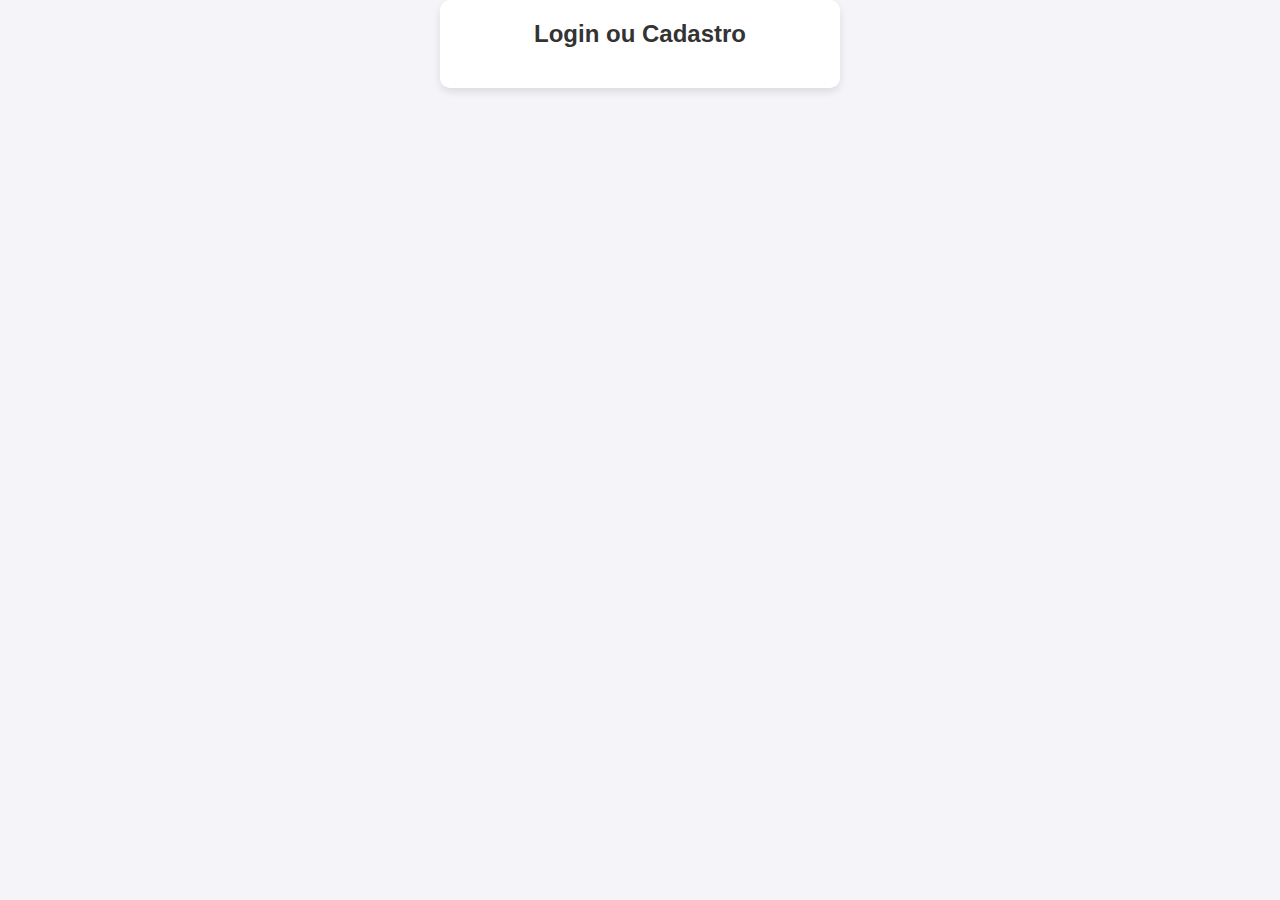
<file: Index.html>
<!DOCTYPE html>
<html lang="pt-BR">
<head>
    <meta charset="UTF-8">
    <meta name="viewport" content="width=device-width, initial-scale=1.0">
    <title>Login ou Cadastro</title>
    <link rel="stylesheet" href="styles.css"> <!-- Referência ao arquivo CSS -->
</head>
<body>
    <div class="container">
        <div class="form-container">
            <h2>Login ou Cadastro</h2>

            <!-- Formulário de login -->
            <form id="login-form">
                <div class="input-group">
                    <label for="email">Email</label>
                    <input type="email" id="email" name="email" placeholder="Digite seu email" required>
                </div>
                <div class="input-group">
                    <label for="password">Senha</label>
                    <input type="password" id="password" name="password" placeholder="Digite sua senha" required>
                </div>
                <button type="submit" class="btn">Entrar</button>
                <p class="toggle-form">Ainda não tem uma conta? <a href="#" id="show-register">Cadastre-se</a></p>
            </form>

            <!-- Formulário de cadastro -->
            <form id="register-form" style="display: none;">
                <div class="input-group">
                    <label for="name">Nome</label>
                    <input type="text" id="name" name="name" placeholder="Digite seu nome" required>
                </div>
                <div class="input-group">
                    <label for="email-register">Email</label>
                    <input type="email" id="email-register" name="email-register" placeholder="Digite seu email" required>
                </div>
                <div class="input-group">
                    <label for="password-register">Senha</label>
                    <input type="password" id="password-register" name="password-register" placeholder="Digite sua senha" required>
                </div>
                <button type="submit" class="btn">Cadastrar</button>
                <p class="toggle-form">Já tem uma conta? <a href="#" id="show-login">Faça login</a></p>
            </form>
        </div>
    </div>

    <script src="script.js"></script> <!-- Referência ao arquivo JS -->
</body>
</html>
</file>
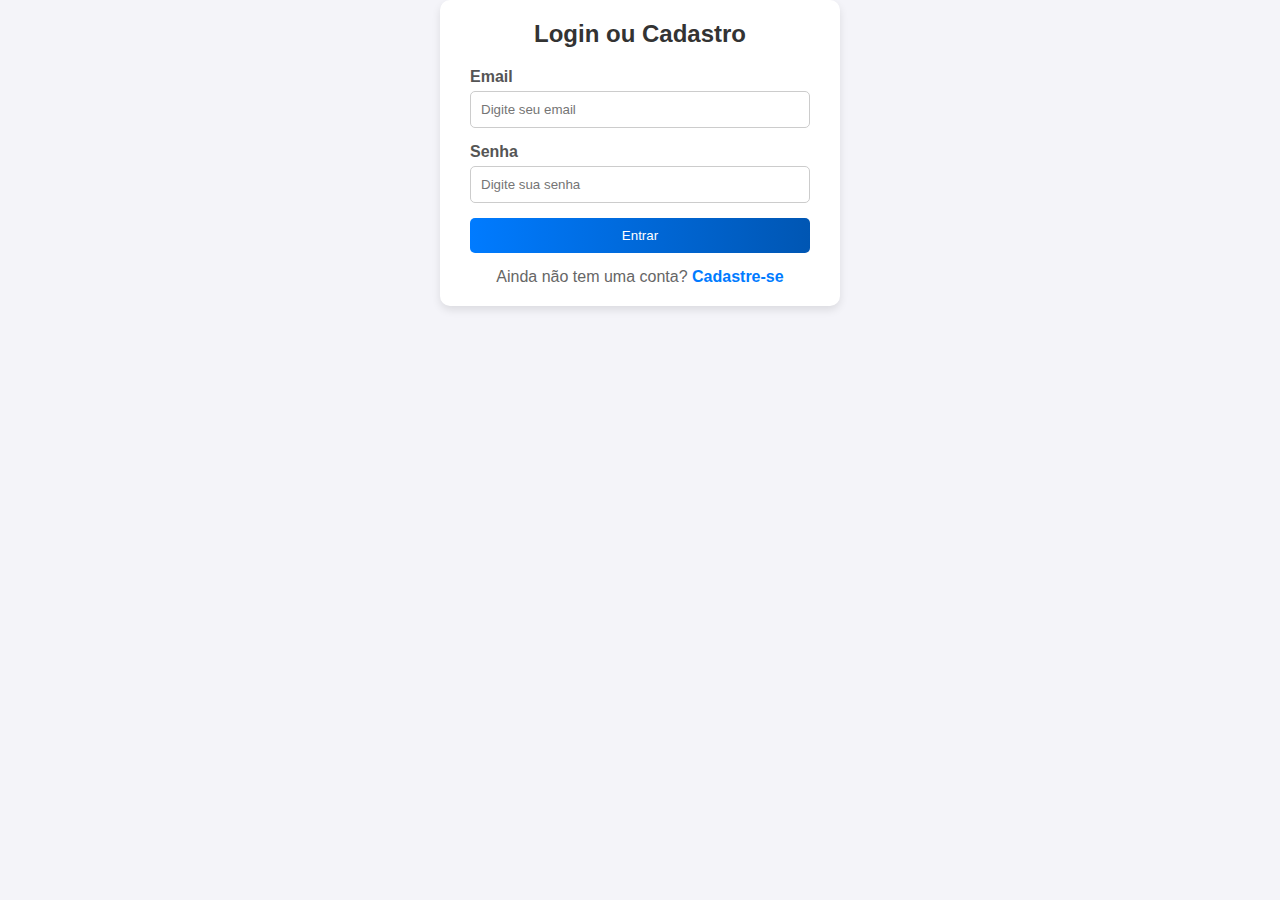
<file: index.html>
<!DOCTYPE html>
<html lang="pt-BR">
<head>
    <meta charset="UTF-8">
    <meta name="viewport" content="width=device-width, initial-scale=1.0">
    <title>Página de Menu</title>
    <link rel="stylesheet" href="styles.css"> <!-- Referência ao arquivo CSS -->
</head>
<body>
    <!-- Cabeçalho -->
    <header>
        <h1>Bem-vindo ao Menu Principal</h1>
        <p>Selecione uma opção abaixo para continuar:</p>
    </header>

    <!-- Menu de navegação -->
    <nav>
        <ul>
            <li><a href="#home">Início</a></li>
            <li><a href="#about">Sobre</a></li>
            <li><a href="#contact">Contato</a></li>
            <li><a href="#profile">Perfil</a></li>
            <li><a href="#" onclick="logout()">Sair</a></li>
        </ul>
    </nav>

    <!-- Seções -->
    <section id="home">
        <h2>Início</h2>
        <p>Aqui é o início da sua navegação. Você pode ver informações importantes ou resumos aqui.</p>
    </section>

    <section id="about">
        <h2>Sobre</h2>
        <p>Conte-nos um pouco sobre você ou sobre a empresa/serviço que você oferece.</p>
    </section>

    <section id="contact">
        <h2>Contato</h2>
        <p>Entre em contato conosco através do e-mail ou telefone abaixo:</p>
        <address>
            <p>Email: <a href="mailto:seuemail@dominio.com">seuemail@dominio.com</a></p>
            <p>Telefone: (11) 12345-6789</p>
        </address>
    </section>

    <section id="profile">
        <h2>Perfil</h2>
        <p>Aqui você pode ver ou editar o seu perfil.</p>
    </section>

    <section id="settings">
        <h2>Configurações</h2>
        <p>Gerencie suas preferências e configurações do sistema.</p>
    </section>

    <!-- Rodapé -->
    <footer>
        <p>&copy; 2024 Minha Página Simples - Todos os direitos reservados.</p>
    </footer>

    <script>
        // Verifica se o usuário está logado
        window.onload = function() {
            if (!localStorage.getItem('loggedIn')) {
                // Se não estiver logado, redireciona para a página de login
                window.location.href = "login.html";
            }
        };

        // Função logout
        function logout() {
            // Remove a chave loggedIn do localStorage
            localStorage.removeItem('loggedIn');
            
            // Alerta ao usuário
            alert('Você foi deslogado com sucesso!');
            
            // Redireciona para a tela de login
            window.location.href = "login.html";
        }
    </script>
</body>
</html>
</file>
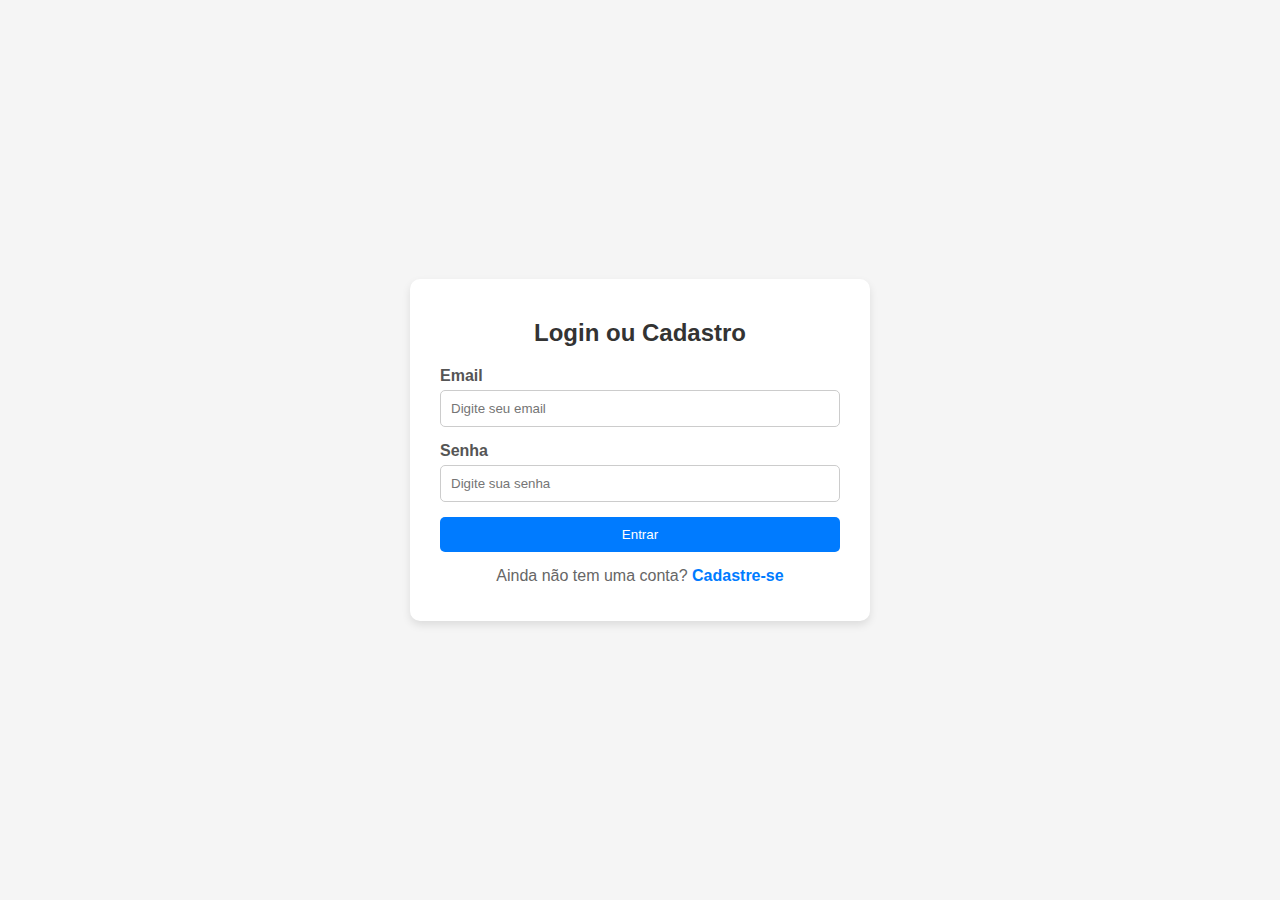
<file: TelaLogin.html>
<!DOCTYPE html>
<html lang="pt-BR">
<head>
    <meta charset="UTF-8">
    <meta name="viewport" content="width=device-width, initial-scale=1.0">
    <title>Login ou Cadastro</title>
    <link rel="stylesheet" href="styles2.css"> <!-- Referência ao arquivo CSS -->
</head>
<body>
    <div class="container">
        <div class="form-container">
            <h2>Login ou Cadastro</h2>

            <!-- Formulário de login -->
            <form id="login-form">
                <div class="input-group">
                    <label for="email">Email</label>
                    <input type="email" id="email" name="email" placeholder="Digite seu email" required>
                </div>
                <div class="input-group">
                    <label for="password">Senha</label>
                    <input type="password" id="password" name="password" placeholder="Digite sua senha" required>
                </div>
                <button type="submit" class="btn">Entrar</button>
                <p class="toggle-form">Ainda não tem uma conta? <a href="#" id="show-register">Cadastre-se</a></p>
            </form>

            <!-- Formulário de cadastro -->
            <form id="register-form" style="display: none;">
                <div class="input-group">
                    <label for="name">Nome</label>
                    <input type="text" id="name" name="name" placeholder="Digite seu nome" required>
                </div>
                <div class="input-group">
                    <label for="email-register">Email</label>
                    <input type="email" id="email-register" name="email-register" placeholder="Digite seu email" required>
                </div>
                <div class="input-group">
                    <label for="password-register">Senha</label>
                    <input type="password" id="password-register" name="password-register" placeholder="Digite sua senha" required>
                </div>
                <button type="submit" class="btn">Cadastrar</button>
                <p class="toggle-form">Já tem uma conta? <a href="#" id="show-login">Faça login</a></p>
            </form>
        </div>
    </div>

    <script src="script.js"></script> <!-- Referência ao arquivo JS -->
</body>
</html>
</file>
<file: styles2.css>
/* Estilo básico */
body {
    font-family: Arial, sans-serif;
    margin: 0;
    padding: 0;
    background: #f5f5f5;
    display: flex;
    justify-content: center;
    align-items: center;
    height: 100vh;
}

.container {
    background: #fff;
    padding: 20px 30px;
    border-radius: 10px;
    box-shadow: 0 4px 8px rgba(0, 0, 0, 0.1);
    width: 100%;
    max-width: 400px; /* Limite de largura */
}

h2 {
    text-align: center;
    margin-bottom: 20px;
    color: #333;
}

.input-group {
    margin-bottom: 15px;
}

.input-group label {
    display: block;
    margin-bottom: 5px;
    font-weight: bold;
    color: #555;
}

.input-group input {
    width: 100%;
    padding: 10px;
    border: 1px solid #ccc;
    border-radius: 5px;
    box-sizing: border-box;
}

.btn {
    width: 100%;
    padding: 10px;
    background: #007BFF;
    color: white;
    border: none;
    border-radius: 5px;
    cursor: pointer;
}

.btn:hover {
    background: #0056b3;
}

.toggle-form {
    text-align: center;
    margin-top: 15px;
    color: #666;
}

.toggle-form a {
    color: #007BFF;
    text-decoration: none;
    font-weight: bold;
}

.toggle-form a:hover {
    text-decoration: underline;
}

/* Responsividade */
@media (max-width: 600px) {
    body {
        padding: 10px; /* Adiciona espaço em dispositivos menores */
    }

    .container {
        padding: 15px 20px; /* Ajusta o preenchimento interno */
    }

    h2 {
        font-size: 1.5rem; /* Reduz o tamanho da fonte */
    }

    .input-group input {
        padding: 8px; /* Reduz o espaço interno dos inputs */
    }

    .btn {
        padding: 8px; /* Ajusta o tamanho do botão */
    }
}
</file>
<file: styles.css>
/* Reset básico para garantir consistência entre navegadores */
* {
    margin: 0;
    padding: 0;
    box-sizing: border-box;
}

/* Estilo geral do corpo */
body {
    font-family: Arial, sans-serif;
    background-color: #f4f4f9;
    color: #333;
    display: flex;
    flex-direction: column;
    align-items: center;
    min-height: 100vh;
}

/* Estilo do cabeçalho */
header {
    background: linear-gradient(90deg, #444, #666);
    color: white;
    text-align: center;
    padding: 20px;
    margin: 20px auto;
    width: 100%;
    max-width: 1200px;
    border-radius: 8px;
    box-shadow: 0 0 10px rgba(0, 0, 0, 0.1);
}

/* Estilo do menu de navegação */
nav ul {
    list-style: none;
    padding: 20px;
    display: flex;
    justify-content: space-around; /* Centraliza os itens */
    background-color: #333;
    margin: 20px auto;
    width: 100%;
    max-width: 1200px;
    border-radius: 8px;
    box-shadow: 0 0 10px rgba(0, 0, 0, 0.1);
}

nav ul li {
    margin: 0 10px; /* Espaçamento uniforme */
}

nav ul li a {
    text-decoration: none;
    color: white;
    font-weight: bold;
    padding: 10px 20px;
    transition: background-color 0.3s ease;
}

nav ul li a:hover {
    background-color: #555;
    border-radius: 5px;
}

/* Estilo das seções */
section {
    padding: 20px;
    margin: 20px auto;
    background-color: white;
    border-radius: 8px;
    box-shadow: 0 0 10px rgba(0, 0, 0, 0.1);
    width: 100%;
    max-width: 1200px;
}

section h2 {
    margin-bottom: 15px;
    font-size: 2rem;
    text-align: center;
}

section p {
    font-size: 1em;
    line-height: 1.6;
}

/* Estilo do rodapé */
footer {
    background: linear-gradient(90deg, #444, #666);
    color: white;
    text-align: center;
    padding: 20px;
    margin: 20px auto;
    width: 100%;
    max-width: 1200px;
    border-radius: 8px;
    box-shadow: 0 0 10px rgba(0, 0, 0, 0.1);
}

/* Ocultar formulários de login e cadastro por padrão */
#login-form,
#register-form {
    display: none;
}

/* Estilo básico da tela de login */
.container {
    background: #fff;
    padding: 20px 30px;
    border-radius: 10px;
    box-shadow: 0 4px 8px rgba(0, 0, 0, 0.1);
    width: 100%;
    max-width: 400px;
}

h2 {
    text-align: center;
    margin-bottom: 20px;
    color: #333;
}

.input-group {
    margin-bottom: 15px;
}

.input-group label {
    display: block;
    margin-bottom: 5px;
    font-weight: bold;
    color: #555;
}

.input-group input {
    width: 100%;
    padding: 10px;
    border: 1px solid #ccc;
    border-radius: 5px;
    box-sizing: border-box;
}

.btn {
    width: 100%;
    padding: 10px;
    background: linear-gradient(90deg, #007BFF, #0056b3);
    color: white;
    border: none;
    border-radius: 5px;
    cursor: pointer;
    transition: background-color 0.3s ease, transform 0.2s ease;
}

.btn:hover {
    background: #0056b3;
    transform: scale(1.05); /* Leve aumento no hover */
}

.toggle-form {
    text-align: center;
    margin-top: 15px;
    color: #666;
}

.toggle-form a {
    color: #007BFF;
    text-decoration: none;
    font-weight: bold;
}

.toggle-form a:hover {
    text-decoration: underline;
}

/* Responsividade */
@media (max-width: 600px) {
    body {
        padding: 10px;
    }

    .container {
        padding: 15px 20px;
    }

    h2 {
        font-size: 1.5rem;
    }

    .input-group input {
        padding: 8px;
    }

    .btn {
        padding: 8px;
    }

    nav ul {
        flex-direction: column;
        align-items: center;
    }

    nav ul li {
        margin: 10px 0;
    }

    section h2 {
        font-size: 1.5rem;
    }
    
}@media (max-width: 600px) {
    nav ul {
        flex-direction: column; /* Muda para layout vertical */
        align-items: center; /* Centraliza os itens */
    }

    nav ul li {
        margin: 10px 0; /* Espaçamento vertical */
    }
}
</file>
